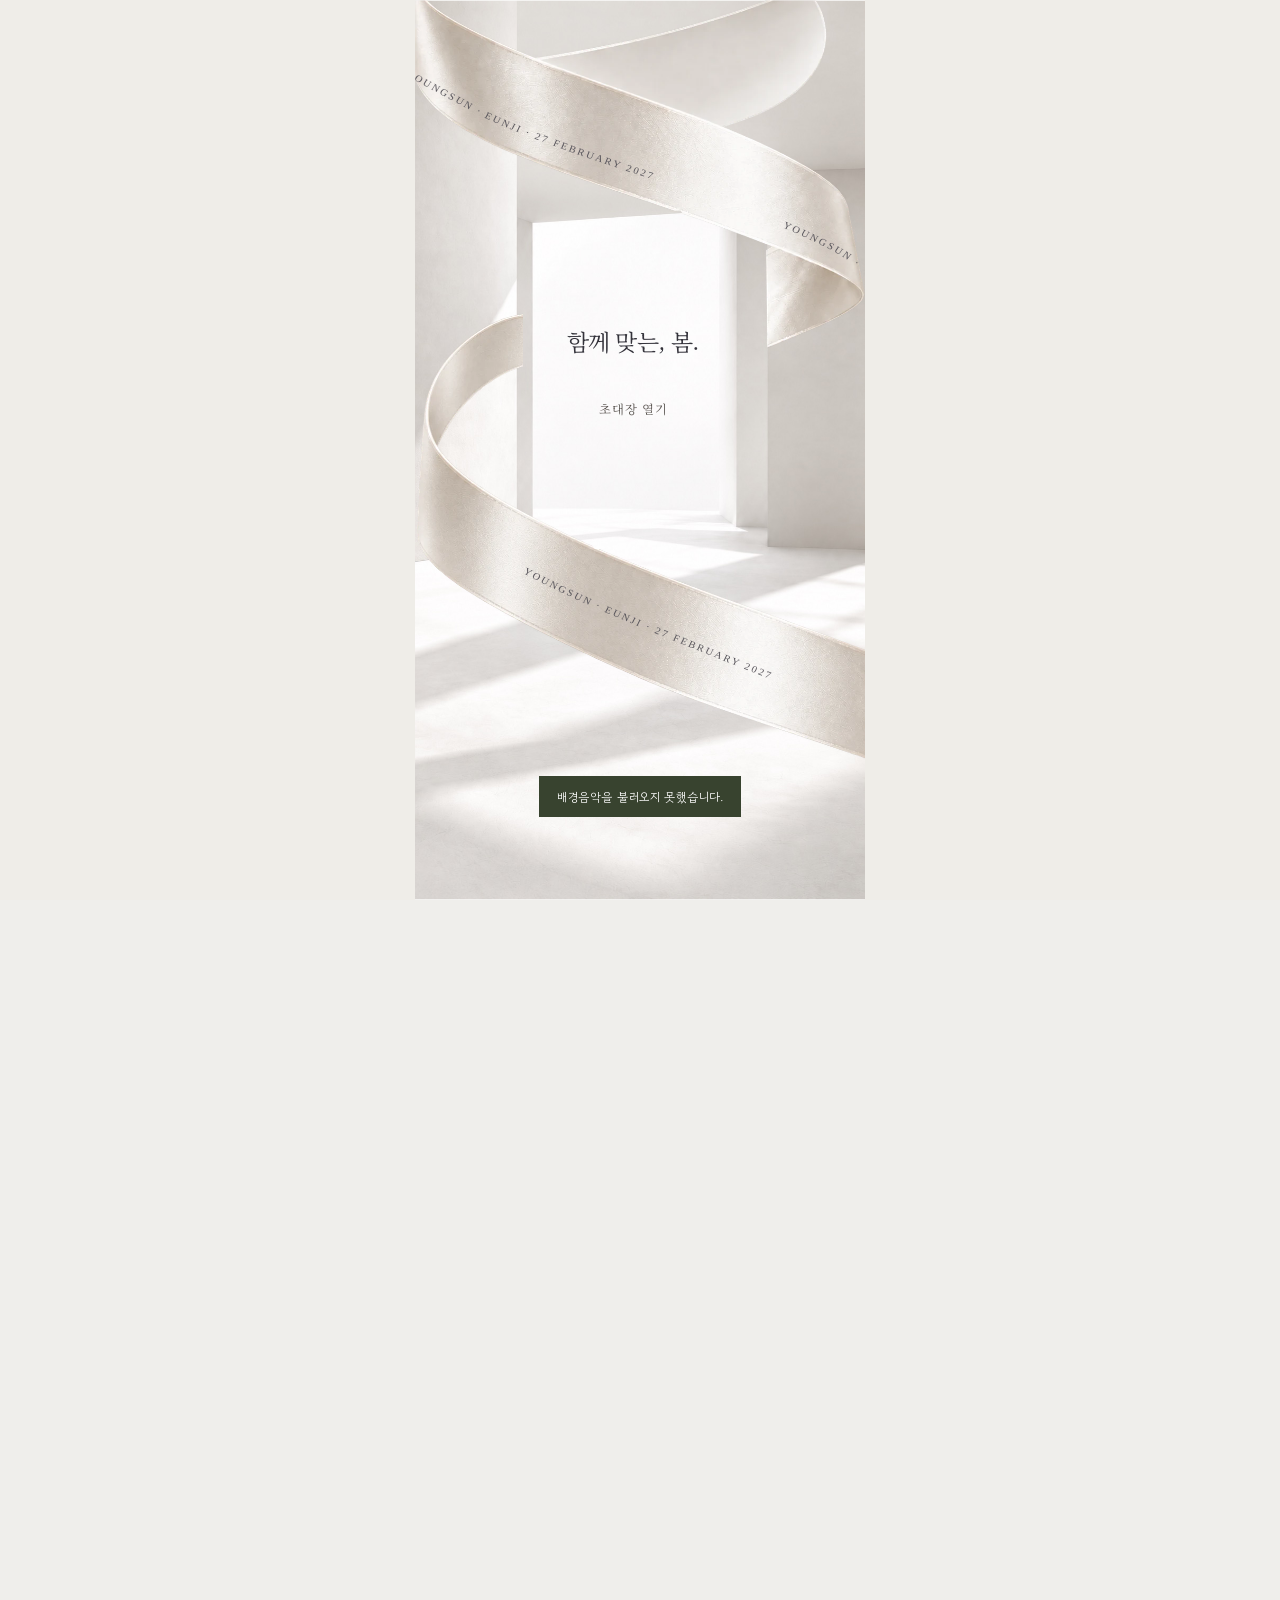
<file: index.html>
<!doctype html>
<html lang="ko">
<head>
  <meta charset="utf-8">
  <meta name="viewport" content="width=device-width, initial-scale=1, maximum-scale=1, user-scalable=no">
  <meta name="theme-color" content="#ffffff">
  <meta name="description" content="윤영선 · 이은지, 2027년 2월 27일 크레스트72 글라스 홀. 겨울의 끝, 봄의 문턱에서 저희의 시작을 축복해 주세요.">
  <meta property="og:title" content="윤영선 · 이은지 결혼합니다">
  <meta property="og:description" content="2027년 2월 27일 토요일 오후 5시 30분 · 크레스트72 글라스 홀">
  <title>윤영선 · 이은지 | 2027.02.27</title>
  <link rel="icon" href="data:image/svg+xml,%3Csvg xmlns='http://www.w3.org/2000/svg' viewBox='0 0 64 64'%3E%3Crect width='64' height='64' rx='32' fill='%23faf8f2'/%3E%3Ctext x='32' y='43' text-anchor='middle' font-family='Georgia' font-size='37' fill='%2388795c'%3E%26%3C/text%3E%3C/svg%3E">
  <link rel="stylesheet" href="style.css?v=20261010-bouquet">
  <script id="invitation-media-config">
// Photos grouped by outfit and setting. Music licensed under CC BY 4.0.
window.INVITATION_MEDIA = {
  "photos": [
    {
      "src": "media/studio.jpeg",
      "alt": "웨딩드레스와 턱시도를 입고 함께 선 영선과 은지",
      "group": "실크 웨딩"
    },
    {
      "src": "media/wedding-0592.jpg",
      "alt": "실크 웨딩 촬영 사진 0592",
      "group": "실크 웨딩"
    },
    {
      "src": "media/wedding-0504.jpg",
      "alt": "실크 웨딩 촬영 사진 0504",
      "group": "실크 웨딩"
    },
    {
      "src": "media/wedding-1333.jpg",
      "alt": "실크 웨딩 촬영 사진 1333",
      "group": "실크 웨딩"
    },
    {
      "src": "media/wedding-1182.jpg",
      "alt": "실크 웨딩 촬영 사진 1182",
      "group": "실크 웨딩"
    },
    {
      "src": "media/wedding-1331.jpg",
      "alt": "실크 웨딩 촬영 사진 1331",
      "group": "실크 웨딩"
    },
    {
      "src": "media/wedding-0341.jpg",
      "alt": "클래식 웨딩 · 베일 촬영 사진 0341",
      "group": "클래식 웨딩 · 베일"
    },
    {
      "src": "media/wedding-1602.jpg",
      "alt": "클래식 웨딩 · 베일 촬영 사진 1602",
      "group": "클래식 웨딩 · 베일"
    },
    {
      "src": "media/wedding-0312.jpg",
      "alt": "웨딩 촬영 사진 0312",
      "group": "웨딩"
    },
    {
      "src": "media/wedding-0397.jpg",
      "alt": "클래식 웨딩 촬영 사진 0397",
      "group": "클래식 웨딩"
    },
    {
      "src": "media/wedding-0956.jpg",
      "alt": "클래식 웨딩 촬영 사진 0956",
      "group": "클래식 웨딩"
    },
    {
      "src": "media/wedding-0473.jpg",
      "alt": "클래식 웨딩 촬영 사진 0473",
      "group": "클래식 웨딩"
    },
    {
      "src": "media/wedding-0931.jpg",
      "alt": "클래식 웨딩 촬영 사진 0931",
      "group": "클래식 웨딩"
    },
    {
      "src": "media/wedding-0967.jpg",
      "alt": "클래식 웨딩 촬영 사진 0967",
      "group": "클래식 웨딩"
    },
    {
      "src": "media/wedding-1199.jpg",
      "alt": "클래식 웨딩 촬영 사진 1199",
      "group": "클래식 웨딩"
    },
    {
      "src": "media/wedding-1730.jpg",
      "alt": "클래식 웨딩 촬영 사진 1730",
      "group": "클래식 웨딩"
    },
    {
      "src": "media/wedding-0288.jpg",
      "alt": "튜엘 웨딩 촬영 사진 0288",
      "group": "튜엘 웨딩"
    },
    {
      "src": "media/wedding-0662.jpg",
      "alt": "튜엘 웨딩 촬영 사진 0662",
      "group": "튜엘 웨딩"
    },
    {
      "src": "media/wedding-1727.jpg",
      "alt": "튜엘 웨딩 촬영 사진 1727",
      "group": "튜엘 웨딩"
    },
    {
      "src": "media/wedding-0935.jpg",
      "alt": "웨딩 촬영 사진 0935",
      "group": "웨딩"
    },
    {
      "src": "media/wedding-1369.jpg",
      "alt": "웨딩 촬영 사진 1369",
      "group": "웨딩"
    },
    {
      "src": "media/wedding-0441.jpg",
      "alt": "블랙 포트레이트 촬영 사진 0441",
      "group": "블랙 포트레이트"
    },
    {
      "src": "media/wedding-0448.jpg",
      "alt": "블랙 포트레이트 촬영 사진 0448",
      "group": "블랙 포트레이트"
    },
    {
      "src": "media/wedding-0658.jpg",
      "alt": "블랙 포트레이트 촬영 사진 0658",
      "group": "블랙 포트레이트"
    },
    {
      "src": "media/wedding-0447.jpg",
      "alt": "블랙 포트레이트 촬영 사진 0447",
      "group": "블랙 포트레이트"
    }
  ],
  "music": {
    "src": "https://www.scottbuckley.com.au/library/wp-content/uploads/2025/03/Amberlight.mp3",
    "title": "Amberlight — Scott Buckley",
    "volume": 0.22
  },
  "cover": {
    "src": "media/gallery-11.jpg"
  },
  "accounts": {
    "groom": [
      {
        "bank": "신한은행",
        "number": "110-447-515828",
        "holder": "윤영선"
      },
      {
        "bank": "신한은행",
        "number": "110-133-320076",
        "holder": "윤석조"
      },
      {
        "bank": "SC제일은행",
        "number": "402-20-531335",
        "holder": "홍성금"
      }
    ],
    "bride": [
      {
        "bank": "하나은행",
        "number": "357-910293-60307",
        "holder": "이은지"
      },
      {
        "bank": "농협은행",
        "number": "352-1589-0834-53",
        "holder": "이경환"
      }
    ]
  }
};

</script>
<style>
/* Concept A: preserve the approved composition at every viewport size. */
#invitation-opening{position:fixed;inset:0;z-index:2;overflow:hidden;background:#efede8;font-family:"Noto Serif KR",serif;color:#34333b;max-width:none;transform:none!important;clip-path:none!important}
#invitation-opening[hidden]{display:none!important}
.entrance-frame{position:relative;width:min(100%,calc(100svh * .5));height:100svh;margin:auto;overflow:hidden;background:#fafaf9;isolation:isolate;container-type:size}
.entrance-scene{z-index:0;position:absolute;inset:0;transform-origin:49% 43%;transition:transform 2.2s cubic-bezier(.55,0,.2,1),opacity .8s 1.45s;will-change:transform}
.entrance-scene svg,.entrance-scene canvas{position:absolute;inset:0;width:100%;height:100%;display:block}
.ribbon-layer{position:absolute;inset:0;z-index:1;overflow:hidden}.entrance-scene .room-occluder{z-index:2;clip-path:polygon(24% 24%,59% 23.4%,73% 33%,73% 61%,40% 61%,24% 51%)}
/* Satin artwork retains its original color. The two exposed folds share
   one material path and phase; the central architectural plate never moves. */
.satin-upper{transform-origin:760px 590px;animation:satin-upper-breathe 14s ease-in-out infinite}
.satin-lower{transform-origin:230px 1110px;animation:satin-lower-breathe 14s ease-in-out infinite}
@keyframes satin-upper-breathe{0%,100%{transform:translate(0,-2px) rotate(-.25deg)}50%{transform:translate(-3px,3px) rotate(.25deg)}}
@keyframes satin-lower-breathe{0%,100%{transform:translate(0,-2px) rotate(.25deg)}50%{transform:translate(3px,3px) rotate(-.25deg)}}
#invitation-opening[hidden] .satin-upper,#invitation-opening[hidden] .satin-lower{animation-play-state:paused}
@media(prefers-reduced-motion:reduce){.satin-upper,.satin-lower{animation:none!important}.satin-lower{transform:translateY(0)}}
/* Mobile-first: copy and action share the doorway's center, in frame units. */
#invitation-opening .copy{z-index:3;position:absolute;top:42%;left:25%;width:47%;transform:translateY(-50%);text-align:center;transition:opacity .45s,transform .65s}
#invitation-opening .copy h1{font-family:inherit;font-size:5.1cqw;font-weight:400;letter-spacing:-.035em;margin:0;line-height:1.6;white-space:nowrap}
#open-invitation{z-index:3;position:relative;bottom:auto;left:auto;transform:none;width:25cqw;min-height:44px;margin:3cqh auto 0;padding:8px 0;border:0;border-bottom:1px solid #aaa49d;background:transparent;color:#393840;font-family:inherit;font-size:2.8cqw;letter-spacing:.04em;display:flex;align-items:center;justify-content:space-between;cursor:pointer;transition:opacity .3s}
#open-invitation:focus-visible{outline:1px solid #777;outline-offset:7px}
#invitation-opening.departing .entrance-scene{transform:scale(3.6);opacity:0}
#invitation-opening.departing .copy{opacity:0;transform:translateY(calc(-50% - 8px))}
#invitation-opening.departing #open-invitation{opacity:0;pointer-events:none}

@media(prefers-reduced-motion:reduce){.entrance-scene,#invitation-opening .copy,#open-invitation{transition:none!important}}
#entrance-music-toggle{position:absolute;top:100%;left:50%;transform:translateX(-50%);display:block;min-width:88px;min-height:44px;margin-top:4px;padding:10px 8px;border:0;border-radius:0;background:transparent;color:#77736d;font-family:inherit;font-size:clamp(10px,2.65cqw,12px);font-weight:400;letter-spacing:.04em;white-space:nowrap;cursor:pointer}#entrance-music-toggle[hidden]{display:none}#entrance-music-toggle:focus-visible{outline:1px solid #aaa49d;outline-offset:0}
.music-credit{font-size:10px;line-height:1.9;color:#777;margin:28px auto 0;letter-spacing:0}.music-credit a{color:inherit;text-underline-offset:3px}

/* Preserve scrolling and thumbnail selection while suppressing image callouts. */
#gallery img{pointer-events:none;-webkit-touch-callout:none;-webkit-user-select:none;user-select:none;-webkit-user-drag:none}
.gallery-featured,.gallery-thumbnails,.gallery-thumbnail{-webkit-touch-callout:none;-webkit-user-select:none;user-select:none}
.accounts-section{padding-top:32px}
.accounts-section h2{margin-bottom:28px}
.account-group{border-top:1px solid var(--line)}
.account-group:last-child{border-bottom:1px solid var(--line)}
.account-group summary{font-family:inherit;font-size:13px;color:var(--ink)}
.account-chevron{width:14px;height:14px;fill:none;stroke:currentColor;stroke-width:1;transition:transform .2s}
.account-group[open] .account-chevron{transform:rotate(180deg)}
.account-row{display:grid;grid-template-columns:minmax(0,1fr) auto;gap:14px;align-items:center;padding:0 0 22px;font-size:12px;line-height:1.9}
.account-row+.account-row{padding-top:18px;border-top:1px solid var(--line)}
.account-owner{color:var(--ink)}
.account-number{overflow-wrap:anywhere;font-variant-numeric:tabular-nums;color:#555;user-select:text}
.account-copy{min-width:48px;min-height:44px;border:0;border-radius:0;background:none;color:var(--ink);font:inherit;font-size:11px;text-decoration:underline;text-underline-offset:4px;cursor:pointer}
.account-copy:focus-visible,.account-group summary:focus-visible{outline:1px solid currentColor;outline-offset:4px}
</style>
<style>
#open-invitation{width:32cqw;max-width:154px;min-width:116px;min-height:42px;margin:3cqh auto 0;padding:11px 18px;border:1px solid rgba(95,90,82,.25);border-radius:999px;background:rgba(255,255,255,.18);color:#58534e;justify-content:center;font-size:clamp(11px,2.7cqw,13px);line-height:1.4;letter-spacing:.08em;transition:background .2s,border-color .2s,opacity .3s}
#open-invitation:hover{background:rgba(255,255,255,.48);border-color:rgba(95,90,82,.45)}
#open-invitation:active{background:rgba(218,214,208,.25)}
/* A quiet secondary control, aligned with the invitation's serif typography. */
#entrance-music-toggle{position:relative;top:auto;left:auto;transform:none;display:flex;align-items:center;justify-content:center;gap:7px;width:max-content;min-width:100px;min-height:44px;margin:10px auto -54px;padding:8px 10px;color:#6e6a65;font-size:clamp(10px,2.6cqw,12px);letter-spacing:.045em;line-height:1.5;transition:color .2s}
#entrance-music-toggle:hover,#entrance-music-toggle[aria-pressed="true"]{color:#373431}
.sound-mark{width:15px;height:15px;fill:none;stroke:currentColor;stroke-width:1;stroke-linecap:round;stroke-linejoin:round;flex:none}
[aria-pressed="false"] .sound-waves,[aria-pressed="true"] .sound-off{display:none}
.quick-nav>.music-toggle{color:#6e6a65;font-size:19px}
.quick-nav>.music-toggle[aria-pressed="true"]{color:#373431}
.quick-nav.has-music{grid-template-columns:1fr 1fr 1.2fr 64px}
.quick-nav>.music-toggle{display:flex;flex-direction:row;gap:0;align-items:center;justify-content:center;min-height:44px;font:inherit;font-size:11px;line-height:normal;color:inherit}
.quick-nav>.music-toggle:after{display:none}
.quick-nav>.music-toggle>.nav-music-label{font:inherit;font-size:11px;letter-spacing:inherit}.quick-nav>.music-toggle>.sound-mark{display:none}
html,body{touch-action:pan-x pan-y}

/* One quiet action line; no pill, filled surface or decorative arrow. */
.entrance-actions{display:flex;align-items:center;justify-content:center;margin:3cqh auto 0;width:max-content;max-width:100%}
#open-invitation{width:auto;max-width:none;min-width:0;min-height:44px;margin:0;padding:10px 13px 10px 0;border:0;border-radius:0;background:none;color:#5b5652;font-size:clamp(11px,2.75cqw,13px);letter-spacing:.06em;line-height:1.6}
#open-invitation:hover,#open-invitation:active{background:none;color:#292624}
#entrance-music-toggle{width:38px;min-width:38px;min-height:44px;margin:0;padding:10px 0 10px 12px;position:relative;color:#7b7670}
#entrance-music-toggle:before{content:"";position:absolute;left:0;top:16px;height:12px;width:1px;background:rgba(95,90,82,.22)}
#entrance-music-toggle .music-label{position:absolute;width:1px;height:1px;overflow:hidden;clip-path:inset(50%);white-space:nowrap}
#open-invitation{padding:10px 12px}
</style><style>
/* Inline venue map and matching location pictograms. */
.venue-map{display:block;width:100%;height:302px;margin:24px 0 0;border:1px solid var(--line,#e6e6e2);background:#f7f7f5}
#location .map-links{gap:10px;margin:12px 0 26px}
#location .map-links a{justify-content:center;gap:8px;padding:14px 8px;color:var(--ink,#222);background:transparent}
.map-pin{width:18px;height:21px;flex:none}
</style>
<style>
/* Paper study: off-white fibres, quiet outlined controls. */
body{background:#efeeeb!important}
main{background:#fbfaf8!important;position:relative;isolation:isolate}
main:before{content:"";position:absolute;inset:0;pointer-events:none;z-index:-1;opacity:.32;background-image:url("data:image/svg+xml,%3Csvg xmlns='http://www.w3.org/2000/svg' width='180' height='180'%3E%3Cfilter id='n'%3E%3CfeTurbulence type='fractalNoise' baseFrequency='.7' numOctaves='3' stitchTiles='stitch'/%3E%3CfeColorMatrix type='saturate' values='0'/%3E%3C/filter%3E%3Cpath fill='%23948e83' filter='url(%23n)' opacity='.5' d='M0 0h180v180H0z'/%3E%3C/svg%3E")}
main .section,main .hero,main .location,main .closing{background:transparent!important}
#location .venue{border-color:#ddd9d2}
#location .venue-map{border-color:#dedbd5;margin-top:22px}
#location .map-links{gap:12px;margin-top:16px;margin-bottom:32px}
#location .map-links a{border:0;border-bottom:1px solid #c9c4bb;border-radius:0;background:transparent;font-family:inherit;font-size:12px;letter-spacing:.03em;color:#514c45;min-height:48px;padding:12px 6px;gap:9px;transition:background .2s,border-color .2s}
#location .map-links a:hover{background:rgba(255,255,255,.7);border-color:#aaa297}
#location .map-pin{width:17px;height:20px;stroke-width:1.35}
#location .text-button{color:#6c655c;font-size:10px;letter-spacing:.06em;text-underline-offset:5px}
.directions details,.accounts-section details{border-color:#dedad3!important}
.account-copy{border:1px solid #d6d1c8!important;border-radius:3px!important;background:rgba(255,255,255,.3)!important;color:#514c45!important}
.quick-nav{background:rgba(251,250,248,.96)!important;border-top:1px solid #dedad3!important}
</style><style>.quick-nav a,.quick-nav button,.quick-nav #share{background:transparent!important;color:#5b554d!important;border:0!important;border-radius:0!important;font-weight:400!important}.quick-nav #share span{display:none}.quick-nav a:focus-visible,.quick-nav button:focus-visible{outline:1px solid #8b8175;outline-offset:-4px}</style><style>
/* Revised map controls: one quiet, tactile control group. */
#location .map-links{display:grid;grid-template-columns:1fr 1fr;gap:0;margin:16px 0 32px;padding:4px;border:1px solid rgba(75,68,59,.13);border-radius:10px;background:rgba(255,255,255,.65);box-shadow:0 1px 2px rgba(54,48,40,.035)}
#location .map-links a{position:relative;display:flex;justify-content:center;align-items:center;gap:8px;min-height:48px;padding:12px 6px;border:0;border-radius:6px;background:transparent;color:#383631;font-family:-apple-system,BlinkMacSystemFont,'Apple SD Gothic Neo','Noto Sans KR',sans-serif;font-size:12px;font-weight:500;line-height:1.4;letter-spacing:-.025em;box-shadow:none;transition:background 160ms ease,transform 160ms ease;-webkit-tap-highlight-color:transparent}
#location .map-links a+a:before{content:'';position:absolute;left:-1px;top:14px;bottom:14px;width:1px;background:rgba(75,68,59,.12)}
#location .map-links a:hover{background:rgba(218,214,206,.24);border:0}
#location .map-links a:active{background:rgba(218,214,206,.45);transform:translateY(1px)}
#location .map-links a:focus-visible{outline:1px solid #81796f;outline-offset:0}
#location .map-pin{width:16px;height:18px;stroke-width:1.6;color:#736c62}
.quick-nav a,.quick-nav button{font-family:-apple-system,BlinkMacSystemFont,'Apple SD Gothic Neo','Noto Sans KR',sans-serif!important;font-size:calc(10px + 1pt)!important;letter-spacing:-.025em!important}
</style><link rel="stylesheet" href="https://fonts.googleapis.com/css2?family=Gowun+Dodum&display=swap">
<style>
/* Selected body typeface: Gowun Dodum; existing serif headings stay intact. */
:root{--sans:'Gowun Dodum',sans-serif}
#location .map-links a,.quick-nav a,.quick-nav button{font-family:'Gowun Dodum',sans-serif!important;font-weight:400!important}
</style><style>
/* Let the paper texture show through all secondary action surfaces. */
#location .map-links{background:transparent;box-shadow:none;border-color:#d6d1c8}
#location .map-links a{background:transparent;font-size:11px;color:#5b554d}
#location .map-links a>span{font-size:inherit;color:inherit}
#location .map-links .map-pin{width:14px;height:16px;color:inherit}
.account-copy{background:transparent!important;border:1px solid #d6d1c8!important;color:#5b554d!important;box-shadow:none;font-size:11px;text-decoration:none}
</style><style>
/* Understated text actions on the paper surface. */
#location .map-links{border:0;border-radius:0;box-shadow:none;gap:16px;padding:0}
#location .map-links a{font-size:12px;justify-self:center;width:max-content;min-width:0;padding-inline:12px;border:0;border-radius:0;background-image:linear-gradient(#c9c4bb,#c9c4bb);background-size:100% 1px;background-repeat:no-repeat;background-position:center calc(50% + 13px)}
#location .map-links a+a:before{display:none}
#location .map-links a:hover,#location .map-links a:active{border:0;background:linear-gradient(#c9c4bb,#c9c4bb) center calc(50% + 13px)/100% 1px no-repeat}
.account-copy{border:0!important;border-radius:0!important;text-decoration:underline;text-decoration-color:#c9c4bb;text-underline-offset:3px;text-decoration-thickness:1px}
</style><style>
#location .venue .address{font-size:13px}
#location .venue h3 span{font-size:14px}
</style><style id="welcome-readable-type">
/* First interior screen: one typographic point larger. */
#top .topline>span{font-size:calc(8px + 1pt)}
#top .topline button{font-size:calc(10px + 1pt)}
#top .topline button>span{font-size:calc(16px + 1pt)}
#top .welcome-copy>.eyebrow{font-size:calc(11px + 1pt)}
#top h1{font-size:calc(27px + 1pt)}
#top .couple{font-size:calc(18px + 1pt)}
#top .couple span{font-size:calc(12px + 1pt)}
#top .welcome-note{font-size:calc(12px + 1pt)}
#top .event-date>span{font-size:calc(8px + 1pt)}
#top .event-date>strong{font-size:calc(48px + 1pt)}
#top .event-date>span:last-child{font-size:calc(6px + 1pt)}
#top .event-detail p{font-size:calc(13px + 1pt)}
#top .event-detail a{font-size:calc(11px + 1pt)}
#top .event-detail a>span{font-size:calc(16px + 1pt)}
@media(max-width:359px){#top .event-detail p{font-size:calc(12px + 1pt)}}
</style>
<style id="body-readable-type">
/* Invitation copy, transport directions and account details: +1pt. */
#invitation>.eyebrow{font-size:calc(8px + 1pt)}
#invitation h2{font-size:calc(19px + 1pt)}
#invitation .invitation-copy{font-size:calc(12px + 1pt)}
#invitation .families p{font-size:calc(12px + 1pt)}
#invitation .families strong{font-size:calc(16px + 1pt)}
#location .directions summary{font-size:calc(13px + 1pt)}
#location .directions details p{font-size:calc(12px + 1pt)}
#accounts h2{font-size:calc(21px + 1pt)}
#accounts .account-group summary{font-size:calc(13px + 1pt)}
#accounts .account-row{font-size:calc(12px + 1pt)}
#accounts .account-copy{font-size:calc(11px + 1pt)}
</style>
<style id="ceremony-readable-type">
#date .date-display{font-size:calc(33px - 1pt)}
#date .date-display>span{font-size:calc(15px + 1pt)}
#date .date-heading>p:last-child,#date .countdown{font-size:calc(11px + 1pt)}
</style>
</head>
<body data-typography="literary">
<section id="invitation-opening" hidden aria-label="초대장 첫 화면" data-design="concept-a"><div class="entrance-frame"><div class="entrance-scene"><svg id="entrance-art" xmlns="http://www.w3.org/2000/svg" viewBox="0 0 850 1848" width="850" height="1848" preserveAspectRatio="none" aria-hidden="true"><image id="room-plate" width="850" height="1848" href="[data-uri]"/></svg><div class="ribbon-layer" aria-hidden="true"><svg id="flowing-ribbon" xmlns="http://www.w3.org/2000/svg" xmlns:xlink="http://www.w3.org/1999/xlink" viewBox="0 0 850 1848" preserveAspectRatio="none" aria-hidden="true">
<defs>
<image id="satin-cutout" width="850" height="1848" href="[data-uri]"/>
<mask id="satin-mask" mask-type="alpha"><use href="#satin-cutout"/></mask>
<clipPath id="printed-faces"><path d="M -100,0 H 950 V 690 L -100,200 Z M -100,980 L 950,1340 V 1900 H -100 Z"/></clipPath><clipPath id="upper-piece"><path d="M0,0H850V900H500V600H0Z"/></clipPath>
<clipPath id="lower-piece"><path d="M0,600H500V900H850V1848H0Z"/></clipPath>
<path id="continuous-flow" d="M -700,-140 C -350,-60 -50,140 136,244 C 319,335 539,386 746,492 C 985,608 790,674 675,725 C 500,730 300,650 140,750 C 30,840 -10,925 20,1030 C 140,1180 410,1280 800,1450 C 1080,1580 1300,1680 1500,1760"/>
<g id="satin-composite">
<use href="#satin-cutout"/>
<g mask="url(#satin-mask)" clip-path="url(#printed-faces)" fill="#57545a" font-family="Georgia,serif" font-size="19.9" letter-spacing="4.2"><text><textPath href="#continuous-flow" startOffset="-780">YOUNGSUN · EUNJI · 27 FEBRUARY 2027<animate attributeName="startOffset" from="-780" to="-1560" dur="48s" repeatCount="indefinite"/></textPath></text><text><textPath href="#continuous-flow" startOffset="0">YOUNGSUN · EUNJI · 27 FEBRUARY 2027<animate attributeName="startOffset" from="0" to="-780" dur="48s" repeatCount="indefinite"/></textPath></text><text><textPath href="#continuous-flow" startOffset="780">YOUNGSUN · EUNJI · 27 FEBRUARY 2027<animate attributeName="startOffset" from="780" to="0" dur="48s" repeatCount="indefinite"/></textPath></text><text><textPath href="#continuous-flow" startOffset="1560">YOUNGSUN · EUNJI · 27 FEBRUARY 2027<animate attributeName="startOffset" from="1560" to="780" dur="48s" repeatCount="indefinite"/></textPath></text><text><textPath href="#continuous-flow" startOffset="2340">YOUNGSUN · EUNJI · 27 FEBRUARY 2027<animate attributeName="startOffset" from="2340" to="1560" dur="48s" repeatCount="indefinite"/></textPath></text><text><textPath href="#continuous-flow" startOffset="3120">YOUNGSUN · EUNJI · 27 FEBRUARY 2027<animate attributeName="startOffset" from="3120" to="2340" dur="48s" repeatCount="indefinite"/></textPath></text><text><textPath href="#continuous-flow" startOffset="3900">YOUNGSUN · EUNJI · 27 FEBRUARY 2027<animate attributeName="startOffset" from="3900" to="3120" dur="48s" repeatCount="indefinite"/></textPath></text><text><textPath href="#continuous-flow" startOffset="4680">YOUNGSUN · EUNJI · 27 FEBRUARY 2027<animate attributeName="startOffset" from="4680" to="3900" dur="48s" repeatCount="indefinite"/></textPath></text><text><textPath href="#continuous-flow" startOffset="5460">YOUNGSUN · EUNJI · 27 FEBRUARY 2027<animate attributeName="startOffset" from="5460" to="4680" dur="48s" repeatCount="indefinite"/></textPath></text></g></g></defs>
<g clip-path="url(#upper-piece)"><g class="satin-upper"><use href="#satin-composite"/></g></g>
<g clip-path="url(#lower-piece)"><g class="satin-lower"><use href="#satin-composite"/></g></g>
</svg></div><svg class="room-occluder" xmlns="http://www.w3.org/2000/svg" viewBox="0 0 850 1848" preserveAspectRatio="none" aria-hidden="true"><use href="#room-plate"/></svg></div><div class="copy"><h1>함께 맞는, 봄.</h1><div class="entrance-actions"><button id="open-invitation" type="button">초대장 열기</button></div></div></div></section>
  <main>
    <header class="welcome" id="top">
      <nav class="topline" aria-label="청첩장 메뉴"><span>OUR WEDDING DAY</span><button id="reopen-invitation" type="button">처음으로 <span aria-hidden="true">↺</span></button></nav>
      <div class="welcome-copy"><p class="eyebrow">2027년 2월 27일, 토요일</p><h1>겨울의 끝,<br>함께 맞는 봄.</h1><p class="couple">윤영선 <span>·</span> 이은지</p><p class="welcome-note">저희의 시작에 함께해 주세요.</p></div>
      <div class="event-summary"><div class="event-date" aria-hidden="true"><span>FEB</span><strong>27</strong><span>SATURDAY</span></div><div class="event-detail"><p>오후 5시 30분</p><p>크레스트72 글라스 홀</p><a href="#location">오시는 길 <span aria-hidden="true">↗</span></a></div></div>
    </header>

    <section class="invitation section" id="invitation" aria-labelledby="invitation-title">
      <p class="eyebrow">INVITATION</p><h2 id="invitation-title">마음을 담아 초대합니다</h2>
      <div class="invitation-copy"><p>가장 추운 계절에 만나<br>서로의 온기를 알아본 두 사람입니다.</p><p>함께한 시간 속에서<br>차가운 계절마저 따뜻한 기억이 되었고,<br>어느새 같은 봄을 기다리게 되었습니다.</p><p>겨울의 끝, 봄의 문턱에서<br>저희의 시작을 축복해 주시면 감사하겠습니다.</p></div>
      <div class="families"><p><span>윤석조 · 홍성금<small>의 아들</small></span><strong>영선</strong></p><p><span>이경환 · 권미경<small>의 딸</small></span><strong>은지</strong></p></div>
    </section>

    <section class="gallery-section section" id="gallery" aria-labelledby="gallery-title" hidden>
      <div class="section-heading"><p class="eyebrow">OUR MOMENTS</p><h2 id="gallery-title">함께한 순간들</h2></div>
      <div class="photo-grid" id="photo-grid"></div>

    </section>

    <section class="calendar-section section" id="date" aria-labelledby="date-title">
      <div class="section-heading"><p class="eyebrow">THE DAY</p><h2 id="date-title">예식 안내</h2></div>
      <div class="date-heading"><p class="date-display">February <span>2027</span></p><p>2월 27일 토요일<span class="ceremony-time"></span></p></div>
      <div class="calendar" role="table" aria-label="2027년 2월 달력"><div class="calendar-row calendar-days" role="row"><span role="columnheader">일</span><span role="columnheader">월</span><span role="columnheader">화</span><span role="columnheader">수</span><span role="columnheader">목</span><span role="columnheader">금</span><span role="columnheader">토</span></div><div id="calendar-body" role="rowgroup"></div></div>
      <p class="countdown" id="countdown"></p>
    </section>

    <section class="location section" id="location" aria-labelledby="location-title">
      <div class="section-heading"><p class="eyebrow">LOCATION</p><h2 id="location-title">오시는 길</h2></div>
      <div class="venue"><p class="venue-wordmark" aria-hidden="true">CREST<span>72</span></p><div><h3>크레스트72 <span>글라스 홀</span></h3><p class="address">서울특별시 중구 장충단로 72</p><button class="text-button" id="copy-address" type="button">주소 복사</button></div></div>
      <iframe class="venue-map" title="크레스트72 위치 지도" loading="lazy" src="venue-map.html"></iframe>
      <div class="map-links"><a href="https://map.naver.com/p/search/%ED%81%AC%EB%A0%88%EC%8A%A4%ED%8A%B872" target="_blank" rel="noopener noreferrer"><svg class="map-pin" viewBox="0 0 24 24" fill="none" stroke="currentColor" stroke-width="1.5" stroke-linecap="round" stroke-linejoin="round" aria-hidden="true"><path d="M20 10c0 6-8 12-8 12S4 16 4 10a8 8 0 1 1 16 0Z"/><circle cx="12" cy="10" r="2.7"/></svg><span>네이버 지도</span></a><a href="https://map.kakao.com/link/map/1835474515" target="_blank" rel="noopener noreferrer"><svg class="map-pin" viewBox="0 0 24 24" fill="none" stroke="currentColor" stroke-width="1.5" stroke-linecap="round" stroke-linejoin="round" aria-hidden="true"><path d="M20 10c0 6-8 12-8 12S4 16 4 10a8 8 0 1 1 16 0Z"/><circle cx="12" cy="10" r="2.7"/></svg><span>카카오맵</span></a></div>
      <div class="directions">
        <details open><summary>셔틀버스<span class="expand" aria-hidden="true">+</span></summary><p>동대입구역 6번 출구 뒤<br>10~15분 간격 운행<br>오후 4시부터 오후 6시까지</p></details>
        <details><summary>시내버스<span class="expand" aria-hidden="true">+</span></summary><p>국립극장 앞 하차 · 간선버스 420번<br>남산순환버스 01A, 01B번</p></details>
        <details><summary>지하철 · 도보<span class="expand" aria-hidden="true">+</span></summary><p>3호선 동대입구역 하차<br>6번 출구에서 도보 약 15분</p></details>
        <details><summary>주차 안내<span class="expand" aria-hidden="true">+</span></summary><p>반얀트리 옆 정문·후문 800대 가능<br>후문 주차 시 계단 이용 필수</p></details>
      </div>
    </section>
    <section class="accounts-section section" id="accounts" aria-labelledby="accounts-title" hidden>
      <h2 id="accounts-title">마음 전하실 곳</h2>
      <div id="account-groups"></div>
    </section>
    <footer><p class="closing">저희의 첫 봄을<br>함께해 주셔서 감사합니다.</p><p class="footer-names">영선 · 은지 드림</p><p class="footer-date">FEBRUARY 27, 2027</p><p class="music-credit">BGM · Amberlight<br><a href="https://www.scottbuckley.com.au/library/amberlight/" target="_blank" rel="noopener noreferrer">Scott Buckley · www.scottbuckley.com.au</a><br><a href="https://creativecommons.org/licenses/by/4.0/" target="_blank" rel="noopener noreferrer">CC BY 4.0</a> · 원본 음원 사용</p></footer>
    <nav class="quick-nav" aria-label="빠른 안내"><a href="#date">예식 안내</a><a href="#location">오시는 길</a><button type="button" id="share">청첩장 공유 <span aria-hidden="true">↗</span></button><button type="button" id="music-toggle" class="music-toggle" aria-label="배경음악 재생" aria-pressed="false" hidden><svg class="sound-mark" viewBox="0 0 20 20" aria-hidden="true"><path d="M3 8h3l4-4v12l-4-4H3z"/><path class="sound-waves" d="M13 7c2 1.5 2 4.5 0 6m3-9c4 3 4 9 0 12"/><path class="sound-off" d="m13 8 4 4m0-4-4 4"/></svg><span class="nav-music-label">음악 켜기</span></button></nav>
  </main>
  <audio id="background-music" loop preload="metadata"></audio>
  <div id="notice" role="status" aria-live="polite"></div>
<script>
 'use strict';

const opening = document.getElementById('invitation-opening');
const openButton = document.getElementById('open-invitation');
const invitationMain = document.querySelector('main');
let openingStarted = false;
let openingTimer;
const reducedMotion = matchMedia('(prefers-reduced-motion: reduce)');
function showInvitation() {
  clearTimeout(openingTimer);
  openingStarted = false;
  opening.classList.remove('is-opening', 'departing');
  opening.style.opacity='1';
  delete opening.dataset.inspect;
  openButton.removeAttribute('aria-disabled');
  opening.hidden = false;
  document.body.classList.remove('opening-reveal');
  document.body.classList.add('opening-active');
  invitationMain.inert = true;
  window.scrollTo({top:0, behavior:'instant'});
}
function finishOpening() {
  opening.hidden = true;
  document.body.classList.remove('opening-active', 'opening-reveal');
  invitationMain.inert = false;
  document.getElementById('invitation').scrollIntoView({behavior:'instant'});
  const title = document.querySelector('#invitation h2');
  title.setAttribute('tabindex','-1');
  title.focus({preventScroll:true});
}
if (!location.hash) showInvitation();
openButton.addEventListener('click', () => {
  if (openingStarted) return;
  delete opening.dataset.inspect;
  openingStarted = true;
  if (!musicPausedByGuest) playMusic();
  openButton.setAttribute('aria-disabled', 'true');
  opening.classList.add('is-opening', 'departing');
  document.body.classList.add('opening-reveal');
  if (reducedMotion.matches) finishOpening();
  else openingTimer = setTimeout(finishOpening, 2300);
});
document.getElementById('reopen-invitation').addEventListener('click', () => {
  audio.pause();
  showInvitation();
  openButton.focus({preventScroll:true});
});

// 확정된 예식 시각을 입력하면 모든 화면에 함께 반영됩니다. 예: '오후 1시'
const ceremonyTime = '오후 5시 30분';
if (ceremonyTime) document.querySelectorAll('.ceremony-time').forEach(el => { el.textContent = ' ' + ceremonyTime; });
const calendarBody = document.getElementById('calendar-body');
for (let week = 0; week < 5; week++) {
  const row = document.createElement('div'); row.className = 'calendar-row'; row.setAttribute('role', 'row');
  for (let day = 0; day < 7; day++) {
    const date = week * 7 + day;
    const cell = document.createElement('span'); cell.setAttribute('role', 'cell');
    if (date >= 1 && date <= 28) cell.textContent = date;
    if (date === 27) { cell.className = 'wedding-day'; cell.setAttribute('aria-label', '27일, 결혼식'); }
    row.append(cell);
  }
  calendarBody.append(row);
}
function updateCountdown() {
  const parts = new Intl.DateTimeFormat('en-CA', {timeZone:'Asia/Seoul',year:'numeric',month:'2-digit',day:'2-digit'}).formatToParts(new Date());
  const p = Object.fromEntries(parts.map(x => [x.type, x.value]));
  const remaining = Math.round((Date.UTC(2027,1,27)-Date.UTC(Number(p.year),Number(p.month)-1,Number(p.day)))/86400000);
  const count = document.getElementById('countdown');
  if (remaining > 0) count.innerHTML = `영선과 은지의 결혼식까지 <strong>${remaining}일</strong> 남았습니다.`;
  else count.textContent = remaining === 0 ? '오늘, 저희 결혼합니다.' : '함께 축복해 주셔서 감사합니다.';
}
updateCountdown(); setInterval(updateCountdown, 60000);
let noticeTimer;
function notify(text) { const el = document.getElementById('notice'); el.textContent = text; el.classList.add('visible'); clearTimeout(noticeTimer); noticeTimer = setTimeout(() => el.classList.remove('visible'), 3000); }
async function copy(text) {
  try { await navigator.clipboard.writeText(text); return true; }
  catch { window.prompt('아래 내용을 복사해 주세요.', text); return false; }
}
document.getElementById('copy-address').addEventListener('click', async () => { if (await copy('서울특별시 중구 장충단로 72')) notify('주소를 복사했습니다.'); });
document.getElementById('share').addEventListener('click', async () => {
  const url = new URL('./', location.href).href;
  if (navigator.share) {
    try { await navigator.share({ title:'윤영선 · 이은지 결혼합니다', text:'2027년 2월 27일 오후 5시 30분 · 크레스트72 글라스 홀', url }); return; }
    catch (error) { if (error.name === 'AbortError') return; }
  }
  if (await copy(url)) notify('청첩장 링크를 복사했습니다.');
});

if ('IntersectionObserver' in window && !matchMedia('(prefers-reduced-motion: reduce)').matches) {
  const observer = new IntersectionObserver(entries => {
    entries.forEach(entry => { if(entry.isIntersecting) {entry.target.classList.add('revealed');observer.unobserve(entry.target);} });
  }, {threshold:0.12});
  document.querySelectorAll('.section > h2, .invitation-copy, .families, .date-display, .calendar, .directions, .closing').forEach(el => {el.classList.add('reveal-ready');observer.observe(el);});
}

// Optional photographs and music. Empty settings never produce broken media.
const media = window.INVITATION_MEDIA || {};
const gallery = document.getElementById('gallery');
const grid = document.getElementById('photo-grid');
const photos = Array.isArray(media.photos) ? media.photos.filter(p => p && typeof p.src === 'string' && p.src.trim()) : [];
const featured = document.createElement('div'); featured.className = 'gallery-featured';
const featuredImage = document.createElement('img'); featuredImage.decoding = 'async';
const strip = document.createElement('div'); strip.className = 'gallery-thumbnails'; strip.setAttribute('role', 'group'); strip.setAttribute('aria-label', '사진 선택');

const thumbnails = [];
function selectPhoto(index) {
  const photo = photos[index];
  featuredImage.src = photo.src;
  featuredImage.alt = photo.alt || `영선과 은지의 사진 ${index + 1}`;
  featuredImage.hidden = false;
  featured.querySelector('.photo-error')?.remove();
  thumbnails.forEach((button, i) => button.setAttribute('aria-pressed', String(i === index)));
}
featuredImage.addEventListener('error', () => {
  featuredImage.hidden = true;
  if (!featured.querySelector('.photo-error')) {
    const message = document.createElement('p'); message.className = 'photo-error';
    message.textContent = '사진을 불러오지 못했어요. 다른 사진을 선택해 주세요.';
    featured.append(message);
  }
});
featured.append(featuredImage); grid.append(featured, strip);
photos.forEach((photo, index) => {
  const button = document.createElement('button'); button.type = 'button'; button.className = 'gallery-thumbnail';
  button.setAttribute('aria-label', `사진 ${index + 1} 선택`);
  const img = document.createElement('img'); img.src = photo.src; img.alt = ''; img.loading = 'lazy'; img.decoding = 'async';
  button.append(img); strip.append(button); thumbnails.push(button);
  button.addEventListener('click', () => selectPhoto(index));
  button.addEventListener('keydown', event => {
    let next;
    if (event.key === 'ArrowRight') next = (index + 1) % photos.length;
    if (event.key === 'ArrowLeft') next = (index - 1 + photos.length) % photos.length;
    if (event.key === 'Home') next = 0;
    if (event.key === 'End') next = photos.length - 1;
    if (next !== undefined) { event.preventDefault(); selectPhoto(next); thumbnails[next].focus({preventScroll:true}); thumbnails[next].scrollIntoView({block:'nearest', inline:'nearest'}); }
  });
});
for (let index = photos.length; index < 3; index++) {
  const slot = document.createElement('div'); slot.className = 'gallery-thumbnail-placeholder'; slot.textContent = '사진 준비 중'; strip.append(slot);
}
if (photos.length) selectPhoto(0);
else { featuredImage.hidden = true; featured.textContent = '우리의 사진을 곧 이곳에 담을게요.'; }
gallery.hidden = false;

// Block native photo save/drag menus without cancelling scrolling or button clicks.
for (const eventName of ['contextmenu', 'dragstart']) {
  document.getElementById('photo-grid').addEventListener(eventName, event => event.preventDefault());
}
document.querySelectorAll('#gallery img').forEach(image => { image.draggable = false; });

// Unconfigured accounts stay hidden; never publish placeholder account numbers.
const accountSection = document.getElementById('accounts');
const accountGroups = document.getElementById('account-groups');
for (const [side, label] of [['groom', '신랑측'], ['bride', '신부측']]) {
  const entries = media.accounts?.[side];
  const valid = Array.isArray(entries) ? entries.filter(entry =>
    entry && ['bank', 'number', 'holder'].every(key => typeof entry[key] === 'string' && entry[key].trim())) : [];
  if (!valid.length) continue;
  const details = document.createElement('details'); details.className = 'account-group';
  const summary = document.createElement('summary'); summary.textContent = label + ' 계좌번호';
  summary.insertAdjacentHTML('beforeend', '<svg class="account-chevron" viewBox="0 0 16 16" aria-hidden="true"><path d="m3 6 5 5 5-5"/></svg>');
  details.append(summary);
  for (const entry of valid) {
    const row = document.createElement('div'); row.className = 'account-row';
    const info = document.createElement('div');
    const owner = document.createElement('p'); owner.className = 'account-owner'; owner.textContent = entry.holder;
    const number = document.createElement('p'); number.className = 'account-number'; number.textContent = entry.bank + ' ' + entry.number;
    const button = document.createElement('button'); button.type = 'button'; button.className = 'account-copy'; button.textContent = '복사';
    button.setAttribute('aria-label', label + ' ' + entry.holder + ' 계좌번호 복사');
    button.addEventListener('click', async () => { if (await copy(entry.number.replace(/[^0-9]/g, ''))) notify('계좌번호를 복사했습니다.'); });
    info.append(owner, number); row.append(info, button); details.append(row);
  }
  accountGroups.append(details); accountSection.hidden = false;
}

const previewMedia = ['localhost', '127.0.0.1'].includes(location.hostname);
const audio = document.getElementById('background-music');
const musicButton = document.getElementById('music-toggle');
const music = media.music || {};
let musicPausedByGuest = false;
let musicUnavailable = false;
function updateMusicButton() {
  const playing = !audio.paused;
  musicButton.setAttribute('aria-pressed', String(playing));
  for (const button of [musicButton]) {
    button.setAttribute('aria-pressed', String(playing));
    button.setAttribute('aria-label', playing ? '배경음악 일시정지' : '배경음악 재생');
  }
  musicButton.querySelector('.nav-music-label').textContent = playing ? '음악 끄기' : '음악 켜기';
}
async function playMusic() {
  if (!music.src || musicUnavailable) return;
  try { await audio.play(); }
  catch { updateMusicButton(); }
}
if (typeof music.src === 'string' && music.src.trim()) {
  audio.src = music.src;
  audio.volume = Number.isFinite(music.volume) ? Math.min(1, Math.max(0, music.volume)) : 0.25;
  musicButton.hidden = false;
  musicButton.title = music.title || '배경음악';
  document.querySelector('.quick-nav').classList.add('has-music');
}
audio.addEventListener('play', updateMusicButton);
audio.addEventListener('pause', updateMusicButton);
audio.addEventListener('error', () => {
  musicUnavailable = true;
  musicButton.hidden = true;
  document.querySelector('.quick-nav').classList.remove('has-music');
  notify('배경음악을 불러오지 못했습니다.');
});
function toggleMusic() {
  if (!music.src) { notify('배경음악 파일을 아직 등록하지 않았습니다.'); return; }
  if (audio.paused) { musicPausedByGuest = false; playMusic(); }
  else { musicPausedByGuest = true; audio.pause(); }
}
[musicButton].forEach(button => button.addEventListener('click', toggleMusic));
// Playback begins only when the guest opens the invitation.
document.addEventListener('visibilitychange', () => { if (document.hidden) audio.pause(); });
if (previewMedia && !music.src) {
  musicButton.hidden = false;
  musicButton.setAttribute('aria-label', '배경음악 준비 중');
  musicButton.setAttribute('aria-disabled', 'true');
  document.querySelector('.quick-nav').classList.add('has-music');
  const note = document.createElement('p'); note.className = 'media-preview-note';
  note.textContent = '배경음악을 등록하면 초대장을 열 때 재생됩니다. 하단에서 언제든 끌 수 있어요.';
  gallery.append(note);
}
// The gallery starts hidden, so restore its deep link after media setup.
if (location.hash === '#gallery' && !gallery.hidden) {
  requestAnimationFrame(() => gallery.scrollIntoView({block:'start', behavior:'instant'}));
}

// Local comparison tools are only shown on the explicitly requested preview route.
if(['localhost','127.0.0.1'].includes(location.hostname)&&new URLSearchParams(location.search).has('motion-preview')){
  document.body.classList.add('motion-review');
  const variants=[['heart-in','01 · 하트 속으로','리본이 하트로 모인 뒤, 작아지며 안쪽으로 들어갑니다.'],['heart-out','02 · 하트를 통과','완성된 하트가 커지며, 그 안으로 들어가는 느낌입니다.']];
  const panel=document.createElement('aside');panel.className='motion-picker';panel.setAttribute('aria-label','진입 모션 비교');
  const title=document.createElement('p');title.className='motion-picker-title';title.textContent='OPENING STUDY · 하트 모션 2가지';panel.append(title);
  const tabs=document.createElement('div');tabs.className='motion-options';
  const description=document.createElement('p');description.className='motion-description';description.setAttribute('aria-live','polite');
  function choose(v){const middle=panel.querySelector('.motion-actions button:last-child');if(middle)middle.disabled=v[0]==='cut';opening.dataset.motion=v[0];showInvitation();description.textContent=v[2];for(const b of tabs.children)b.setAttribute('aria-pressed',String(b.dataset.motion===v[0]));}
  for(const v of variants){const b=document.createElement('button');b.type='button';b.dataset.motion=v[0];b.textContent=v[1];b.onclick=()=>choose(v);tabs.append(b);}panel.append(tabs,description);
  const actions=document.createElement('div');actions.className='motion-actions';
  for(const [label,action] of [['다시 재생',()=>{showInvitation();requestAnimationFrame(()=>requestAnimationFrame(()=>openButton.click()));}],['중간 모양 보기',()=>{showInvitation();opening.dataset.inspect='true';}]]){const b=document.createElement('button');b.type='button';b.textContent=label;b.onclick=action;actions.append(b);}
  panel.append(actions);document.body.append(panel);choose(variants.find(v=>v[0]===new URLSearchParams(location.search).get('motion'))||variants[0]);
}

// Local typography study: same content, three independent type pairings.
if (['localhost','127.0.0.1'].includes(location.hostname) && new URLSearchParams(location.search).has('type-preview')) {
  finishOpening();
  document.body.classList.add('type-review');
  const panel = document.createElement('aside'); panel.className='type-picker'; panel.setAttribute('aria-label','글꼴 시안 비교');
  const label=document.createElement('p'); label.textContent='TYPE STUDY'; panel.append(label);
  const options=[['editorial','01 얇은 명조','가벼운 명조 제목 · 단정한 고딕 본문'],['literary','02 차분한 명조','작고 여유 있는 명조 제목 · 명조 초대글'],['modern','03 절제된 고딕','작은 고딕 제목 · 넓은 여백과 얇은 영문 숫자']];
  const note=document.createElement('p'); note.className='type-note'; note.setAttribute('aria-live','polite');
  for(const [key,title,description] of options){const b=document.createElement('button'); b.type='button';b.textContent=title;b.dataset.type=key;b.onclick=()=>{document.body.dataset.typography=key;note.textContent=description;for(const el of panel.querySelectorAll('button'))el.setAttribute('aria-pressed',String(el===b));};panel.append(b);}
  panel.append(note);document.body.append(panel);panel.querySelector('[data-type="literary"]').click();
}

</script>
<script>
// Native SVG animation keeps the room completely static and works without WebGL.
// Pause hidden/reduced-motion scenes; the lettering follows one continuous path.
(()=>{
 const cover=document.getElementById('invitation-opening');
 const ribbon=document.getElementById('flowing-ribbon');
 const reduced=matchMedia('(prefers-reduced-motion: reduce)');
 function sync(){
  const paused=cover.hidden||document.hidden||reduced.matches;
  paused?ribbon.pauseAnimations():ribbon.unpauseAnimations();
  cover.querySelectorAll('.satin-upper,.satin-lower').forEach(el=>el.style.animationPlayState=paused?'paused':'running');
 }
 new MutationObserver(sync).observe(cover,{attributes:true,attributeFilter:['hidden']});
 document.addEventListener('visibilitychange',sync);reduced.addEventListener('change',sync);sync();
})();
</script>
<script>
// Mobile pinch protection; one-finger scrolling and gallery swiping stay enabled.
function preventPinch(event) {
  if (event.touches && event.touches.length > 1) event.preventDefault();
}
document.addEventListener('touchstart', preventPinch, { passive: false });
document.addEventListener('touchmove', preventPinch, { passive: false });
for (const eventName of ['gesturestart', 'gesturechange']) {
  document.addEventListener(eventName, event => event.preventDefault(), { passive: false });
}
</script>
</body>
</html>
</file>
<file: style.css>
@import url('https://fonts.googleapis.com/css2?family=Cormorant+Garamond:wght@400;500&family=Noto+Sans+KR:wght@350;400;500&family=Noto+Serif+KR:wght@200;300;400&display=swap');
:root{color-scheme:light;--ink:#292d29;--muted:#757a73;--line:#e2e5df;--surface:#f7f8f5;--sans:'Noto Sans KR',-apple-system,BlinkMacSystemFont,'Apple SD Gothic Neo',sans-serif;--serif:var(--sans);--latin:Arial,sans-serif;--edge:30px}
*{box-sizing:border-box}html{scroll-behavior:smooth;scroll-padding-top:30px}body{margin:0;background:#e9ece7;color:var(--ink);font-family:var(--sans);-webkit-font-smoothing:antialiased}p,h1,h2,h3{margin:0}a{color:inherit;text-decoration:none}button{color:inherit;font:inherit;cursor:pointer}button,a,summary{-webkit-tap-highlight-color:transparent}button:focus-visible,a:focus-visible,summary:focus-visible{outline:2px solid #6a7564;outline-offset:4px}main{max-width:480px;margin:auto;background:white;padding-bottom:calc(68px + env(safe-area-inset-bottom));overflow:clip}body.opening-active{overflow:hidden}h1[tabindex='-1']:focus{outline:none}
/* Light, floating ribbons and a single invitation action. */
.invitation-opening[hidden]{display:none}
.invitation-opening{position:fixed;inset:0;width:min(100%,480px);margin:auto;z-index:20;overflow:hidden;isolation:isolate;background:#f5f4f1;color:#171717;transition:opacity .65s .55s,visibility 1.25s}
.opening-light{position:absolute;inset:-20%;background:radial-gradient(ellipse at 50% 48%,#fff 0%,#fffefa 22%,#f2f1ee 48%,#d4d4d1 85%);transition:transform 1.3s,opacity 1.3s}
.opening-heading{position:absolute;z-index:2;left:26px;right:26px;top:calc(27px + env(safe-area-inset-top));display:flex;justify-content:space-between;font:8px Arial,sans-serif;letter-spacing:.12em;color:#555;transition:opacity .3s}
.opening-center{position:absolute;z-index:3;top:48%;left:35px;right:35px;transform:translateY(-50%);text-align:center;transition:opacity .4s,transform .8s cubic-bezier(.22,1,.36,1)}
.opening-symbol{display:block;font:italic 82px/.9 Georgia,serif;letter-spacing:-.12em;padding-right:.12em;margin-bottom:30px}
.opening-title{font:400 30px/1.4 var(--sans);letter-spacing:-.075em}
.opening-description{font:350 12px/1.8 var(--sans);color:#666;margin-top:17px;letter-spacing:-.035em}
.opening-trigger{display:inline-flex;align-items:center;justify-content:center;gap:22px;min-height:45px;margin-top:31px;padding:0 22px;border:1px solid #aaa9a4;border-radius:3px;background:rgba(255,255,255,.32);font-size:11px;transition:background .2s,transform .2s;color:#202020}
.opening-trigger:hover{background:#fff}.opening-trigger:active{transform:scale(.96)}.opening-trigger>span:last-child{font-size:16px}.opening-trigger:focus-visible{outline:2px solid #222;outline-offset:5px}
.opening-signature{position:absolute;z-index:3;bottom:calc(32px + env(safe-area-inset-bottom));left:20px;right:20px;text-align:center;font-size:10px;color:#666;letter-spacing:.035em;transition:opacity .3s}.opening-signature span{display:block;margin-top:9px;font:9px Arial,sans-serif;letter-spacing:.16em}
.ribbon-wrap{position:absolute;width:300px;height:520px;pointer-events:none;transition:translate 1.1s cubic-bezier(.65,0,.2,1),opacity .7s .1s;filter:drop-shadow(12px 18px 12px #0000000b)}.ribbon-wrap svg{width:100%;height:100%;overflow:visible}.ribbon-one{left:-104px;top:-110px;rotate:19deg;animation:ribbon-drift 11s ease-in-out infinite alternate}.ribbon-two{right:-112px;bottom:-138px;rotate:22deg;animation:ribbon-drift 13s ease-in-out -5s infinite alternate-reverse}
@keyframes ribbon-drift{from{transform:translate(0,0) rotate(-5deg)}to{transform:translate(13px,22px) rotate(5deg)}}
.is-opening{opacity:0;pointer-events:none}.is-opening .opening-center{opacity:0;transform:translateY(-55%) scale(1.025)}.is-opening .ribbon-one{translate:-220px -130px;opacity:0}.is-opening .ribbon-two{translate:220px 140px;opacity:0}.is-opening .opening-heading,.is-opening .opening-signature{opacity:0}.is-opening .opening-light{transform:scale(1.5);opacity:.4}
.opening-active main{opacity:0;transform:translateY(12px)}.opening-active.opening-reveal main{opacity:1;transform:none;transition:opacity .8s .5s,transform 1s .4s}.opening-active .quick-nav{visibility:hidden}
@media(max-height:600px){.opening-symbol{font-size:58px;margin-bottom:16px}.opening-title{font-size:26px}.opening-description{margin-top:12px}.opening-trigger{margin-top:18px}.opening-signature{bottom:18px}.ribbon-one{top:-240px}.ribbon-two{bottom:-260px}}
.topline{display:flex;justify-content:space-between;align-items:center;min-height:75px;padding:0 var(--edge)}.topline>span{font:8px Arial,sans-serif;letter-spacing:.15em;color:#87907e}.topline button{border:0;background:none;padding:12px 0 12px 12px;min-height:44px;font-size:10px;color:#818a77}.topline button>span{margin-left:7px;font-size:16px}.welcome-copy{padding:37px var(--edge) 35px}.eyebrow{font-size:10px;font-weight:400;letter-spacing:.1em;color:#86907b}.welcome-copy>.eyebrow{font-size:11px;letter-spacing:.025em;margin-bottom:23px}h1{font:300 33px/1.7 var(--serif);letter-spacing:-.06em}.couple{margin-top:25px;font-size:18px;font-weight:400;letter-spacing:.06em}.couple span{font-size:12px;color:#a2aa99;margin:0 12px}.welcome-note{font-size:12px;font-weight:350;color:#7a8470;margin-top:10px}.event-summary{display:grid;grid-template-columns:82px 1fr;gap:23px;margin:0 var(--edge);padding:23px 0 24px;border-block:1px solid var(--line);align-items:center}.event-date{text-align:center;border-right:1px solid var(--line);padding-right:21px;display:flex;flex-direction:column}.event-date>span{font:8px Arial,sans-serif;letter-spacing:.14em;color:#849078}.event-date>strong{font:400 48px/1.15 var(--latin);color:var(--ink)}.event-date>span:last-child{font-size:6px;margin-top:4px;letter-spacing:.05em}.event-detail p{font-size:13px;line-height:1.9}.event-detail a{display:inline-flex;align-items:center;gap:14px;min-height:44px;font-size:11px;color:#6e7a63;margin-top:4px}.event-detail a>span{font-size:16px}
.section{padding:72px var(--edge)}h2{font:400 21px/1.6 var(--serif);letter-spacing:-.05em}.invitation{text-align:center;padding-top:66px;padding-bottom:66px}.invitation>.eyebrow{font:8px Arial,sans-serif;letter-spacing:.16em;margin-bottom:16px}.invitation h2{margin-bottom:31px;font-size:19px}.invitation-copy{font-size:13px;font-weight:350;line-height:2.15;letter-spacing:-.04em;color:#6e7966;word-break:keep-all}.invitation-copy p+p{margin-top:23px}.families{border-top:1px solid var(--line);margin-top:36px;padding-top:25px;text-align:left}.families p{display:flex;justify-content:space-between;align-items:baseline;font-size:12px;line-height:2.7;letter-spacing:.01em}.families small{font-size:10px;color:#929b88;margin-left:8px}.families strong{font:400 16px var(--serif)}.section-heading{margin-bottom:29px}.section-heading>.eyebrow{font:8px Arial,sans-serif;letter-spacing:.15em;margin-bottom:12px}.calendar-section{background:var(--surface)}.date-heading{border-top:1px solid #dbe1d4;padding-top:27px}.date-display{font:400 33px/1.2 var(--latin);letter-spacing:-.015em;display:flex;justify-content:space-between;align-items:baseline}.date-display>span{font-size:15px;letter-spacing:0}.date-heading>p:last-child{font-size:11px;margin-top:10px;color:#75806b;letter-spacing:-.025em}.ceremony-time{margin-left:8px}.calendar{margin-top:25px}.calendar-row{display:grid;grid-template-columns:repeat(7,1fr);align-items:center;min-height:43px;text-align:center;font-size:12px;font-variant-numeric:tabular-nums}.calendar-days{font-size:10px;color:#919c84;margin-bottom:8px}.calendar-row>span{display:grid;place-items:center;height:32px}.calendar-row>span:first-child{color:#9a9e90}.calendar-row .wedding-day{width:32px;border-radius:50%;justify-self:center;background:#5e6b52;color:#fff}.countdown{text-align:center;font-size:11px;letter-spacing:-.025em;color:#7e8874;border-top:1px solid #dbe1d4;margin-top:24px;padding-top:23px}.countdown strong{font-weight:500;color:#536248}.venue{border-block:1px solid var(--line);padding:27px 0 15px;display:grid;grid-template-columns:75px 1fr;gap:18px;align-items:center}.venue-wordmark{font:400 16px/.95 var(--latin);letter-spacing:.05em;text-align:center;border-right:1px solid var(--line);padding-right:18px}.venue-wordmark>span{display:block;font:400 43px/1 var(--latin);letter-spacing:-.05em}.venue h3{font-size:16px;font-weight:400;letter-spacing:-.04em}.venue h3 span{font-size:12px;display:block;margin-top:5px}.address{font-size:11px;color:#7f8974;line-height:1.9;margin-top:10px;letter-spacing:-.03em;word-break:keep-all}.text-button{border:0;background:none;min-height:44px;font-size:10px;text-decoration:underline;text-underline-offset:4px;color:#7b866f;padding:8px 0}.map-links{display:flex;gap:9px;margin:20px 0 24px}.map-links a{display:flex;justify-content:space-between;align-items:center;flex:1;padding:15px 14px;border:1px solid #dfe5d8;background:#fcfdfb;font-size:12px;min-height:49px}.map-links a>span{font-size:16px;color:#7a876b}.map-links a:hover{background:#f2f5ed}.directions details{border-bottom:1px solid var(--line)}summary{list-style:none;display:flex;justify-content:space-between;align-items:center;min-height:62px;font-size:13px;cursor:pointer}summary::-webkit-details-marker{display:none}.expand{font-size:20px;font-weight:350;color:#8b977e;transition:transform .25s}details[open] .expand{transform:rotate(45deg)}.directions details p{font-size:12px;line-height:1.95;color:#7d8971;padding-bottom:22px}footer{text-align:center;border-top:1px solid var(--line);padding:48px var(--edge) 36px}.closing{font:300 18px/1.9 var(--serif);letter-spacing:-.045em}.footer-names{font-size:12px;color:#839075;margin-top:24px}.footer-date{font:8px Arial,sans-serif;letter-spacing:.12em;color:#a0aa95;margin-top:35px}.quick-nav{position:fixed;bottom:0;left:50%;transform:translateX(-50%);width:min(100%,480px);display:grid;grid-template-columns:1fr 1fr 1.2fr;z-index:10;background:rgba(255,255,255,.97);border-top:1px solid #e3e8dc;padding:8px 14px calc(8px + env(safe-area-inset-bottom));backdrop-filter:blur(12px)}.quick-nav>a,.quick-nav>button{display:flex;align-items:center;justify-content:center;gap:9px;min-height:44px;border:0;background:none;font-size:11px}.quick-nav>button{background:#56654a;color:white;border-radius:3px;font-size:11px}.quick-nav>button>span{font-size:15px}#notice{position:fixed;bottom:calc(83px + env(safe-area-inset-bottom));left:50%;transform:translate(-50%,8px);background:#38432f;color:white;padding:12px 18px;font-size:12px;opacity:0;pointer-events:none;transition:.2s;max-width:90vw;text-align:center;z-index:30}#notice.visible{opacity:1;transform:translate(-50%,0)}.reveal-ready{opacity:0;transform:translateY(9px);transition:opacity .65s,transform .65s}.reveal-ready.revealed{opacity:1;transform:none}
@media(min-width:481px){:root{--edge:40px}.door-frame{inset-inline:32px}.invitation-copy{font-size:14px}}
@media(max-width:359px){:root{--edge:24px}.sheet-message>p{font-size:28px}.sheet-names{font-size:13px}.sheet-names i{padding-inline:8px}.door-frame{inset-inline:20px}h1{font-size:29px}.invitation-copy{font-size:12px}.event-summary{gap:17px;grid-template-columns:75px 1fr}.event-detail p{font-size:12px}.venue{gap:13px;grid-template-columns:65px 1fr}.venue-wordmark{padding-right:12px}.map-links a{padding-inline:11px;font-size:11px}.families small{margin-left:5px}}
@media(max-height:700px){.opening-heading{top:24px}.door-frame{inset-block:62px 88px}.opening-trigger>span{bottom:22px}.sheet-caption{top:9%;font-size:10px}.sheet-message{top:42%}.sheet-message>p{font-size:27px;line-height:1.6}.sheet-names{margin-top:16px}.sheet-event{bottom:8%;gap:5px;font-size:10px}.sheet-event>span:first-child{font-size:20px}.topline{min-height:62px}.welcome-copy{padding-top:22px;padding-bottom:28px}h1{font-size:29px}.welcome-copy>.eyebrow{margin-bottom:18px}.couple{margin-top:18px}.event-summary{padding-block:17px}}
@media(prefers-reduced-motion:reduce){html{scroll-behavior:auto}*,*:before,*:after{transition:none!important;animation:none!important}.reveal-ready{opacity:1;transform:none}}
/* Optional media is absent until configured; preview slots are local-only. */
[hidden]{display:none!important}.gallery-section{padding-top:20px}.photo-grid{display:grid;grid-template-columns:repeat(2,minmax(0,1fr));gap:10px}.photo-tile{border:0;padding:0;background:var(--surface);overflow:hidden;display:block;aspect-ratio:1;cursor:default}.photo-tile:first-child{grid-column:1/-1;aspect-ratio:3/4}.photo-tile img{display:block;width:100%;height:100%;object-fit:cover;transition:transform .4s}.gallery-caption{font-size:11px;line-height:1.8;color:var(--muted);text-align:center;margin-top:18px}.photo-placeholder{aspect-ratio:1;background:#f2f4ef;border:1px solid #e3e7dd;display:flex;flex-direction:column;align-items:center;justify-content:center;gap:12px;color:#909a86;font-size:11px}.photo-placeholder:first-child{grid-column:1/-1;aspect-ratio:4/5}.photo-placeholder>span{font:400 30px var(--latin);color:#b1b9a7}.media-preview-note{font-size:11px;line-height:1.9;text-align:center;background:var(--surface);padding:15px;margin-top:20px;color:#7c8870}.quick-nav.has-music{grid-template-columns:1fr 1fr 1.2fr 44px;gap:3px}.quick-nav>.music-toggle{background:none;color:var(--ink);font-size:24px;position:relative}.music-toggle[aria-pressed='false']:after{content:'';position:absolute;width:19px;height:1px;background:var(--muted);transform:rotate(-45deg)}.music-toggle[aria-pressed='true']{color:#536447}

/* Neutral palette carries the entry into the invitation. */
:root{--ink:#222;--muted:#777;--surface:#f7f7f5;--line:#e6e6e2}body{background:#e7e7e4}.welcome{background:linear-gradient(#f7f6f3,#fff 78%)}.welcome .topline>span,.welcome .topline button,.welcome .eyebrow,.welcome-note,.welcome .event-date>span,.welcome .event-detail a{color:#777}.welcome h1{color:#222}.quick-nav>button{background:#252525}.welcome .couple span{color:#aaa}

/* Spatial satin opening. CSS cover remains available when WebGL cannot start. */
.ribbon-canvas{position:absolute;inset:0;z-index:1;width:100%;height:100%;pointer-events:none}.has-ribbon-scene .ribbon-wrap{display:none}.invitation-opening{transition:opacity .7s 1s,visibility 1.8s}.opening-light{background:radial-gradient(ellipse at 48% 46%,#fffefa 0%,#faf9f6 30%,#e7e6e2 65%,#c9c9c6 100%)}.opening-center{left:55px;right:55px;top:47%;transition:opacity .5s .12s,transform .85s cubic-bezier(.22,1,.36,1)}.opening-symbol{font:italic 78px/1 var(--latin);margin-bottom:25px}.opening-kicker{font:8px Arial,sans-serif;letter-spacing:.2em;margin-bottom:18px;color:#444}.opening-title{font:400 31px/1.5 var(--serif);letter-spacing:-.055em}.opening-description{font-size:11px;line-height:1.95;color:#686663;margin-top:17px}.opening-trigger{margin-top:29px;border-color:#8a8882;background:#ffffff38;min-width:132px;font-size:11px}.opening-signature{font-size:10px;bottom:calc(34px + env(safe-area-inset-bottom))}.opening-active.opening-reveal main{transition:opacity .8s .9s,transform 1.2s .75s}.is-opening .opening-light{transform:scale(1.8)}
@media(max-width:359px){.opening-center{left:40px;right:40px}.opening-title{font-size:27px}}
@media(max-height:650px){.opening-symbol{font-size:55px;margin-bottom:16px}.opening-kicker{margin-bottom:12px}.opening-title{font-size:26px}.opening-description{margin-top:12px}.opening-trigger{margin-top:20px}}
@media(prefers-reduced-motion:reduce){.ribbon-wrap{animation:none}}

/* Horizontal fallback follows the same upper-screen composition. */
.ribbon-one{left:50%;top:calc(17% - 260px);margin-left:-150px;rotate:90deg;animation:ribbon-drift-horizontal 12s ease-in-out infinite alternate}.ribbon-two{display:none}@keyframes ribbon-drift-horizontal{from{transform:translate(-5px,0) rotate(-3deg)}to{transform:translate(5px,15px) rotate(3deg)}}.is-opening .ribbon-one{translate:120vw 0}

/* Lower horizontal ribbon fallback; the WebGL scene replaces both. */
.ribbon-two{display:block;left:50%;right:auto;top:calc(79% - 260px);bottom:auto;margin-left:-150px;rotate:90deg;animation:ribbon-drift-horizontal 14s ease-in-out infinite alternate-reverse}.is-opening .ribbon-two{translate:-120vw 0}

/* Pull, release, diagonal cut: the cover clears before the invitation settles. */
.invitation-opening{clip-path:polygon(0 0,100% 0,100% 100%,0 100%);transition:none}
.invitation-opening.is-opening{opacity:1;animation:invitation-cut 1.6s both;pointer-events:none}
@keyframes invitation-cut{
  0%,39%{clip-path:polygon(0 0,100% 0,100% 100%,0 100%)}
  61%{clip-path:polygon(17% 0,100% 0,100% 100%,0 100%)}
  85%,100%{clip-path:polygon(100% 0,100% 0,100% 100%,100% 100%)}
}
.opening-center{filter:blur(0);transition:opacity .25s .1s,transform .5s cubic-bezier(.7,0,.3,1),filter .35s .1s}
.is-opening .opening-center{opacity:0;transform:translate(10px,-56%) scale(.97);filter:blur(3px)}
.is-opening .opening-light{opacity:1;transform:none}
.opening-active main,.opening-active.opening-reveal main{transform:none}
.opening-active.opening-reveal main{opacity:1;transition:none}
.opening-active.opening-reveal .welcome{animation:invitation-arrive 1.65s both}
@keyframes invitation-arrive{0%,36%{opacity:0;transform:translateY(22px) scale(1.025)}72%{opacity:1}100%{opacity:1;transform:none}}
@media(prefers-reduced-motion:reduce){.invitation-opening.is-opening,.opening-active.opening-reveal .welcome{animation:none}.is-opening .opening-center{filter:none}}

/* Review route: same invitation, four alternate spatial transitions. */
.invitation-opening[data-motion]:not([data-motion="cut"]).is-opening{animation:shaped-cover 2.8s both;clip-path:none}
@keyframes shaped-cover{0%,65%{opacity:1}100%{opacity:0}}
body.opening-reveal:has(.invitation-opening[data-motion]:not([data-motion="cut"])) .welcome{animation:shaped-arrive 2.8s both}
@keyframes shaped-arrive{0%,60%{opacity:0;transform:scale(.96) translateY(12px)}100%{opacity:1;transform:none}}
.invitation-opening[data-inspect] .opening-center,.invitation-opening[data-inspect] .opening-heading,.invitation-opening[data-inspect] .opening-signature{opacity:0;pointer-events:none}
.motion-picker{position:fixed;z-index:100;left:20px;bottom:20px;width:300px;padding:20px;background:#fffffff5;border:1px solid #d8d8d5;box-shadow:0 8px 35px #0000000b;border-radius:8px;color:#222;font:12px/1.6 var(--sans);backdrop-filter:blur(14px)}.motion-picker-title{font-size:10px;letter-spacing:.08em;margin-bottom:12px}.motion-options{display:grid;grid-template-columns:1fr 1fr;gap:6px}.motion-options button,.motion-actions button{border:1px solid #ddd;background:#fff;padding:10px 6px;min-height:42px;font-size:11px;border-radius:3px}.motion-options button[aria-pressed="true"]{background:#222;color:white;border-color:#222}.motion-description{font-size:11px;color:#777;min-height:48px;padding-top:12px;word-break:keep-all}.motion-actions{display:flex;gap:7px;margin-top:8px}.motion-actions button{flex:1}.motion-actions button:first-child{background:#eee;border-color:#eee}
@media(max-width:900px){body.motion-review .invitation-opening{bottom:212px}body.motion-review .motion-picker{left:0;right:0;bottom:0;width:min(100%,480px);margin:auto;border-radius:0;padding:12px 16px;min-height:200px}.motion-picker-title{margin-bottom:7px}.motion-description{min-height:34px;padding-top:8px}.motion-options button{padding:6px;min-height:35px}.motion-actions{margin-top:5px}.motion-actions button{min-height:34px;padding:6px}body.motion-review .opening-center{top:48%}body.motion-review .opening-symbol{font-size:44px;margin-bottom:12px}body.motion-review .opening-kicker{margin-bottom:10px}body.motion-review .opening-title{font-size:25px}body.motion-review .opening-description{margin-top:10px}body.motion-review .opening-trigger{margin-top:16px}body.motion-review .opening-signature{bottom:20px}}
@media(prefers-reduced-motion:reduce){.invitation-opening[data-motion]:not([data-motion="cut"]).is-opening,body.opening-reveal:has(.invitation-opening[data-motion]) .welcome{animation:none}}

.motion-actions button:disabled{opacity:.35;cursor:default}

/* The heart passage reveals the page through its center, keeping the ribbon solid. */
.invitation-opening[data-motion="heart-out"].is-opening{animation:none;opacity:1;background:transparent}
.invitation-opening[data-motion="heart-out"].is-opening .opening-light{opacity:1;transform:none;inset:0;mask-image:radial-gradient(circle at 50% 50%,transparent var(--passage-radius,0px),#000 calc(var(--passage-radius,0px) + 28px));-webkit-mask-image:radial-gradient(circle at 50% 50%,transparent var(--passage-radius,0px),#000 calc(var(--passage-radius,0px) + 28px))}
body.opening-reveal:has(.invitation-opening[data-motion="heart-out"]) .welcome{animation:heart-passage-arrive 2.8s both}
@keyframes heart-passage-arrive{0%,35%{opacity:0;transform:translateY(8px) scale(1.035)}65%{opacity:1}100%{opacity:1;transform:none}}

/* Restrained typography throughout the invitation. */
h1{font-weight:400;line-height:1.5;letter-spacing:-.055em}.opening-title{font-weight:400;letter-spacing:-.055em}.event-date>strong{font-weight:400;letter-spacing:-.06em}.photo-placeholder{background:#f6f6f5;border-color:#e5e5e3;color:#888}.photo-placeholder>span{color:#aaa;font-size:20px}.music-toggle[aria-disabled="true"]{opacity:.45}

/* Compare typography without changing the opening animation or content. */
.type-review{padding-top:100px}.type-review main{padding-bottom:100px}
.type-picker{position:fixed;top:0;left:50%;transform:translateX(-50%);width:min(100%,480px);z-index:120;background:#fffffff5;backdrop-filter:blur(12px);border-bottom:1px solid #ddd;padding:12px 16px;display:flex;gap:5px;flex-wrap:wrap;font:11px/1.4 var(--sans)}
.type-picker>p:first-child{width:100%;font:9px Arial,sans-serif;letter-spacing:.15em;margin-bottom:3px}.type-picker button{flex:1;background:white;border:1px solid #ddd;border-radius:0;padding:10px 3px;min-height:40px;font-size:11px}.type-picker button[aria-pressed=true]{background:#222;color:#fff;border-color:#222}.type-note{width:100%;color:#777;font-size:10px;margin-top:4px}
[data-typography=editorial] h1,[data-typography=editorial] h2,[data-typography=editorial] .closing{font-family:'Noto Serif KR',serif;font-weight:200;letter-spacing:-.045em}
[data-typography=editorial] h1{font-size:32px;line-height:1.7}
[data-typography=editorial] .event-date>strong,[data-typography=literary] .event-date>strong{font-family:'Cormorant Garamond',serif;font-weight:400}
[data-typography=literary] h1,[data-typography=literary] h2,[data-typography=literary] .invitation-copy,[data-typography=literary] .closing{font-family:'Noto Serif KR',serif;font-weight:300;letter-spacing:-.025em}
[data-typography=literary] h1{font-size:27px;line-height:1.9}[data-typography=literary] .invitation-copy{font-size:12px;line-height:2.5}
[data-typography=modern] h1{font-size:27px;font-weight:350;line-height:1.65;letter-spacing:-.07em}[data-typography=modern] h2{font-size:18px;font-weight:350}[data-typography=modern] .event-date>strong{font-family:'Cormorant Garamond',serif;font-weight:400}

/* Selected type pairing also carries through to the opening. */
[data-typography=literary] .opening-title{font-family:'Noto Serif KR',serif;font-weight:300;font-size:27px;line-height:1.9;letter-spacing:-.025em}

/* One selected photo with a horizontally scrollable thumbnail rail. */
#photo-grid{display:block}.gallery-featured{width:100%;aspect-ratio:3/4;background:#f6f6f5;display:flex;align-items:center;justify-content:center;color:#888;font-size:12px;text-align:center;overflow:hidden}.gallery-featured>img{width:100%;height:100%;object-fit:contain;display:block}.gallery-thumbnails{display:flex;gap:8px;overflow-x:auto;overscroll-behavior-x:contain;scroll-snap-type:x proximity;padding:12px 1px 8px;scrollbar-width:thin;scrollbar-color:#b9b9b5 transparent}.gallery-thumbnail,.gallery-thumbnail-placeholder{flex:0 0 72px;height:90px;scroll-snap-align:start}.gallery-thumbnail{padding:3px;border:1px solid transparent;background:transparent;cursor:pointer}.gallery-thumbnail[aria-pressed=true]{border-color:#555}.gallery-thumbnail>img{width:100%;height:100%;object-fit:cover;display:block}.gallery-thumbnail-placeholder{display:flex;align-items:center;justify-content:center;background:#f6f6f5;font-size:9px;color:#999}.gallery-caption{margin-top:10px;font-variant-numeric:tabular-nums;letter-spacing:.08em}.photo-error{padding:24px;line-height:1.8}

/* White studio space, quiet typography, foreground and background ribbons. */
.opening-light{background:radial-gradient(ellipse at 38% 34%,#fff 0%,#fff 34%,#f3f4f5 72%,#e5e8eb 100%)}
.opening-center{top:48%;left:32px;right:32px}.opening-kicker{font-size:8px;letter-spacing:.22em;color:#8b8c90;margin-bottom:24px}
[data-typography=literary] .opening-title{font-size:29px;font-weight:300;line-height:1.7;letter-spacing:-.055em}.opening-description{font-size:10px;letter-spacing:-.02em;color:#929397;margin-top:20px}
.opening-trigger{border:0;border-bottom:1px solid #b9bbc0;border-radius:0;background:transparent;min-width:0;padding:10px 0;gap:32px;margin-top:32px;font-size:10px}.opening-trigger:hover{background:transparent;border-color:#333}.opening-heading{color:#919398;font-size:7px;letter-spacing:.13em}.opening-signature{color:#878a8e;font-size:9px}
.is-opening .opening-center{transform:translateY(-50%) scale(.97)}

/* Shared light field links the invitation interior to the opening space. */
.opening-light{background:radial-gradient(ellipse at 50% 48%,#fff 0%,#fffefa 30%,#f5f3ef 65%,#e9e6e0 100%)}
.welcome{background:radial-gradient(ellipse at 50% 28%,#fffefb 0%,#f4f1eb 46%,#e3e0da 100%)}
.opening-heading,.opening-signature{color:#66635e}.opening-description{color:#77736c}.opening-center{top:48%}

/* Bouquet cover keeps the invitation copy below the flowers. */
.opening-light{inset:0;background:#fff;overflow:hidden}
.opening-photo{width:100%;height:100%;object-fit:cover;object-position:50% 35%;display:block;transform:translateY(7%)}
.opening-light::after{content:"";position:absolute;inset:0;background:linear-gradient(to bottom,transparent 38%,#ffffffde 55%,#fff 62%)}
.opening-center{top:65%}.opening-kicker{margin-bottom:14px}.opening-description{margin-top:12px}.opening-trigger{margin-top:20px}
</file>
